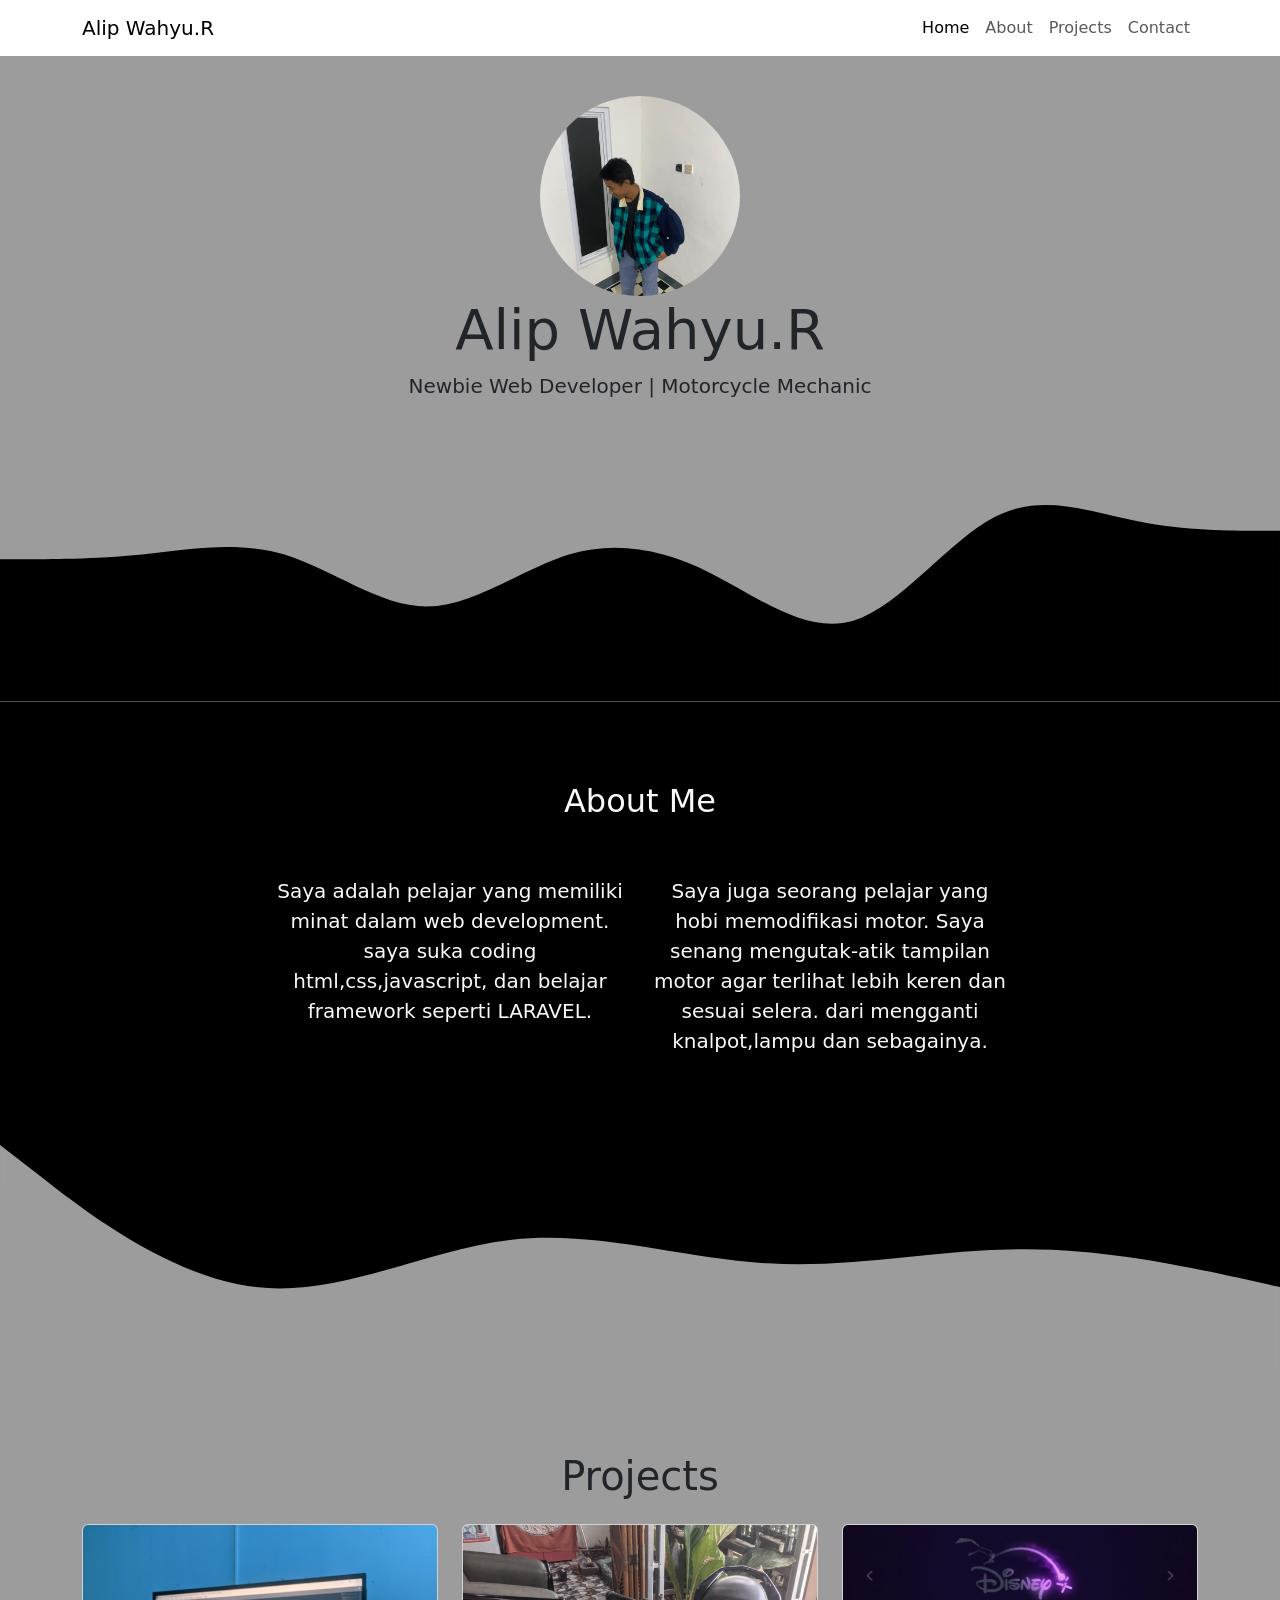
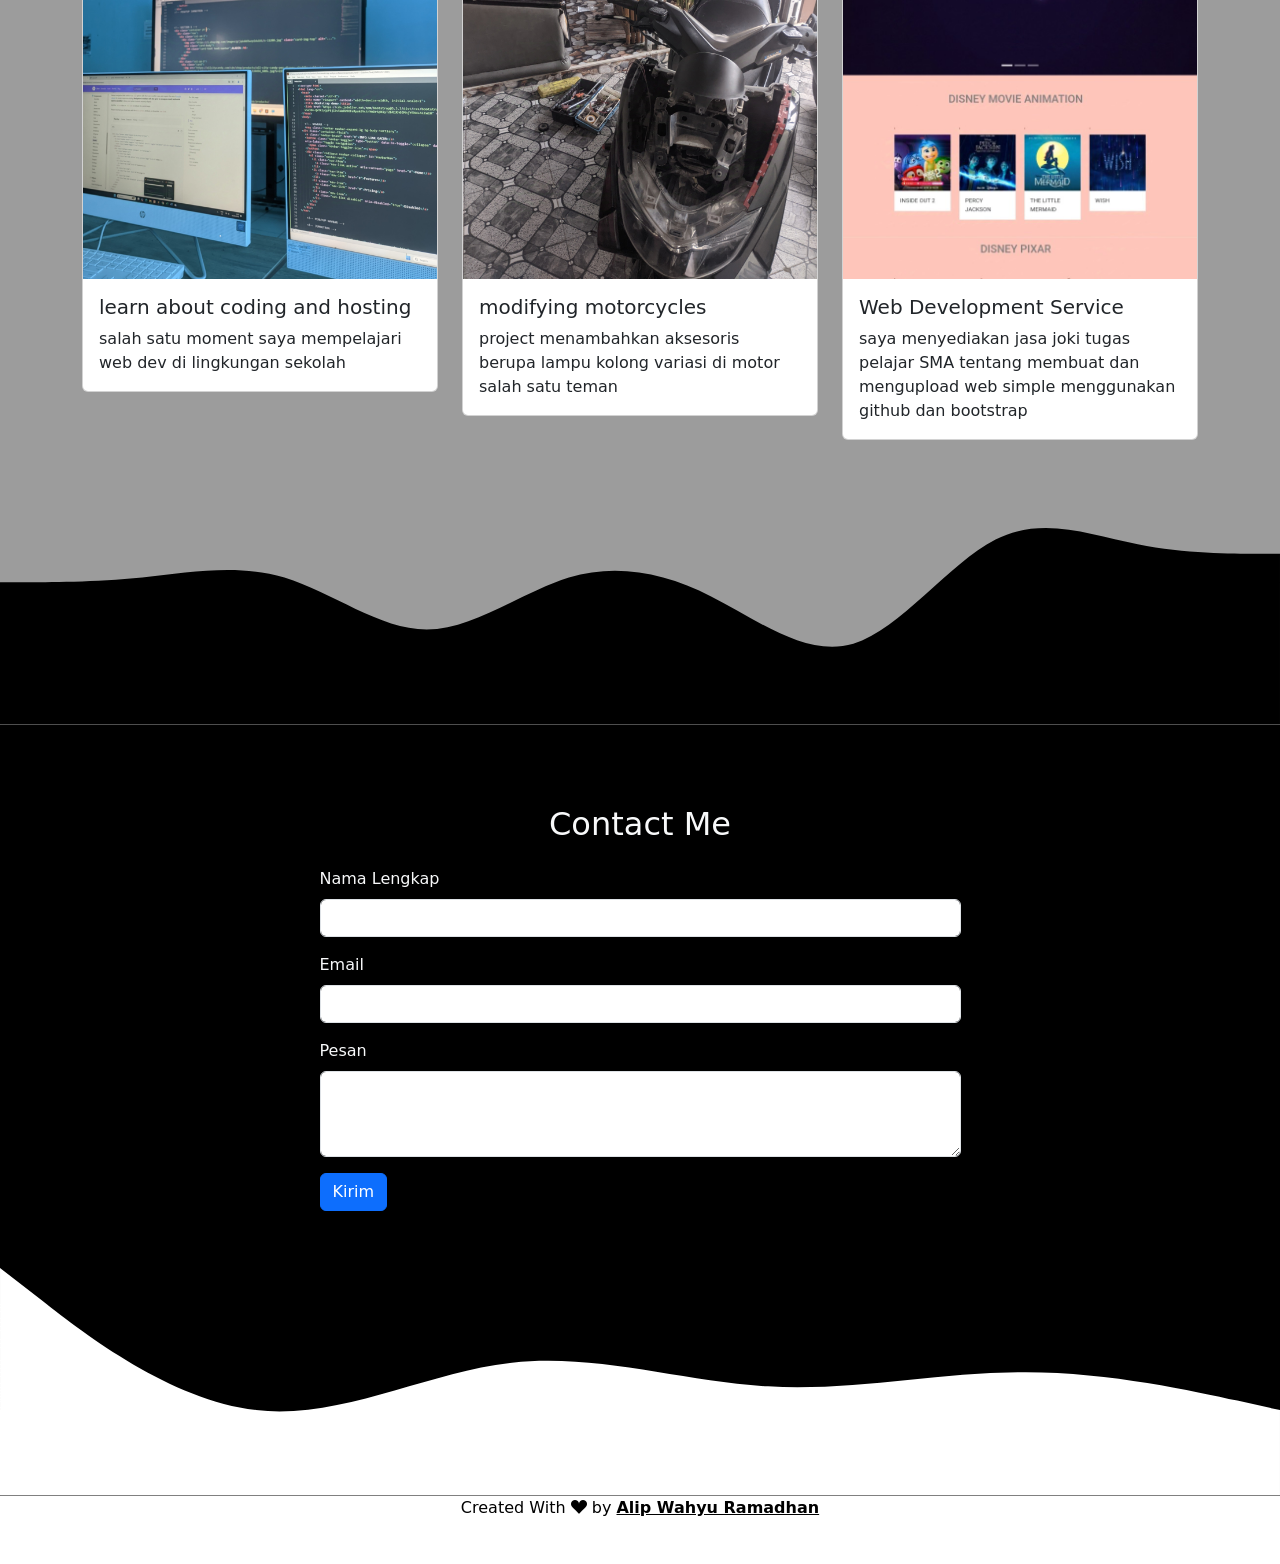
<file: index.html>
<!doctype html>
<html lang="en">
  <head>
    <meta charset="utf-8">
    <meta name="viewport" content="width=device-width, initial-scale=1">

    <link rel="stylesheet" href="styles.css">

    <!-- css -->
    <title>Alip Wahyu R</title>
    <link href="https://cdn.jsdelivr.net/npm/bootstrap@5.3.5/dist/css/bootstrap.min.css" rel="stylesheet" integrity="sha384-SgOJa3DmI69IUzQ2PVdRZhwQ+dy64/BUtbMJw1MZ8t5HZApcHrRKUc4W0kG879m7" crossorigin="anonymous">
  </head>
  <body id="home">
    <!-- p css -->
    
<!-- navbar -->

<nav class="navbar navbar-expand-lg navbar-white fw-medium bg-white shadow-md fixed-top">
  <div class="container">
    <a class="navbar-brand" href="#">Alip Wahyu.R</a>
    <button class="navbar-toggler" type="button" data-bs-toggle="collapse" data-bs-target="#navbarNav" aria-controls="navbarNav" aria-expanded="false" aria-label="Toggle navigation">
      <span class="navbar-toggler-icon"></span>
    </button>
    <div class="collapse navbar-collapse" id="navbarNav">
      <ul class="navbar-nav ms-auto">
        <li class="nav-item">
          <a class="nav-link active" aria-current="page" href="#home">Home</a>
        </li>
        <li class="nav-item">
          <a class="nav-link" href="#about">About</a>
        </li>
        <li class="nav-item">
          <a class="nav-link" href="#projects">Projects</a>
        </li>
        <li class="nav-item">
          <a class="nav-link" href="#contact">Contact</a>
        </li>
      </ul>
    </div>
  </div>
</nav>
  <!-- p navbar -->

<!-- jumbotron -->

<section class="jumbotron text-center">
  <img src="img/pribadi.jpg" width="200"
  class="rounded-circle img-tumbnail" >
  <h1 class="display-4">Alip Wahyu.R</h1>
  <p class="lead">Newbie Web Developer | Motorcycle Mechanic</p>

  <svg xmlns="http://www.w3.org/2000/svg" viewBox="0 0 1440 320"><path fill="#00000" fill-opacity="1" d="M0,160L26.7,160C53.3,160,107,160,160,154.7C213.3,149,267,139,320,154.7C373.3,171,427,213,480,213.3C533.3,213,587,171,640,154.7C693.3,139,747,149,800,176C853.3,203,907,245,960,229.3C1013.3,213,1067,139,1120,112C1173.3,85,1227,107,1280,117.3C1333.3,128,1387,128,1413,128L1440,128L1440,320L1413.3,320C1386.7,320,1333,320,1280,320C1226.7,320,1173,320,1120,320C1066.7,320,1013,320,960,320C906.7,320,853,320,800,320C746.7,320,693,320,640,320C586.7,320,533,320,480,320C426.7,320,373,320,320,320C266.7,320,213,320,160,320C106.7,320,53,320,27,320L0,320Z"></path></svg>
</section>
<!-- p jumbotron -->

<!-- about -->
<section id="about"
style="background-color: #000000;">
  <div class="container">
    <div class="row text-light text-center mb-5">
      <div class="col">
<h2>About Me</h2>
      </div>
    </div>
    <div class="row text-light justify-content-center fs-5 text-center mb-3">
      <div class="col-4 ">
        <p>Saya adalah pelajar yang memiliki minat dalam web development. saya suka coding html,css,javascript, dan belajar framework seperti LARAVEL.</p>
      </div>
        <div class="col-4">
        <p>Saya juga seorang pelajar yang hobi memodifikasi motor. Saya senang mengutak-atik tampilan motor agar terlihat lebih keren dan sesuai selera. dari mengganti knalpot,lampu dan sebagainya.</p>
      </div>
    </div>
      </div>

      <svg xmlns="http://www.w3.org/2000/svg" viewBox="0 0 1440 320"><path fill="#9c9c9c" fill-opacity="1" d="M0,64L48,101.3C96,139,192,213,288,224C384,235,480,181,576,170.7C672,160,768,192,864,197.3C960,203,1056,181,1152,181.3C1248,181,1344,203,1392,213.3L1440,224L1440,320L1392,320C1344,320,1248,320,1152,320C1056,320,960,320,864,320C768,320,672,320,576,320C480,320,384,320,288,320C192,320,96,320,48,320L0,320Z"></path></svg>
</section>
<!-- p about -->

<!-- projects -->
<section id="projects"
style="background-color: #9c9c9c;">
    <div class="container">
      <div class="row text-center">
        <div class="col pb-3">
        <h1>Projects</h1>
    </div>
  </div>


  <div class="row row-cols-1 row-cols-md-3 g-4">
    <div class="col">
      <div class="card h-80">
        <img src="img/coding.jpg" class="card-img-top" alt="...">
        <div class="card-body">
          <h5 class="card-title">learn about coding and hosting</h5>
          <p class="card-text">salah satu moment saya mempelajari web dev di lingkungan sekolah</p>
        </div>
      </div>
    </div>
    <div class="col">
      <div class="card h-95">
        <img src="img/motor.jpg" class="card-img-top" alt="...">
        <div class="card-body">
          <h5 class="card-title">modifying motorcycles</h5>
          <p class="card-text">project menambahkan aksesoris berupa lampu kolong variasi di motor salah satu teman</p>
        </div>
      </div>
    </div>
    <div class="col">
      <div class="card h-80">
        <img src="img/project.jpg" class="card-img-top" alt="...">
        <div class="card-body">
          <h5 class="card-title">Web Development Service</h5>
          <p class="card-text">saya menyediakan jasa joki tugas pelajar SMA tentang membuat dan mengupload web simple menggunakan github dan bootstrap</p>
        </div>
      </div>
    </div>
  </div>
    </div>
  <svg xmlns="http://www.w3.org/2000/svg" viewBox="0 0 1440 320"><path fill="#00000" fill-opacity="1" d="M0,160L26.7,160C53.3,160,107,160,160,154.7C213.3,149,267,139,320,154.7C373.3,171,427,213,480,213.3C533.3,213,587,171,640,154.7C693.3,139,747,149,800,176C853.3,203,907,245,960,229.3C1013.3,213,1067,139,1120,112C1173.3,85,1227,107,1280,117.3C1333.3,128,1387,128,1413,128L1440,128L1440,320L1413.3,320C1386.7,320,1333,320,1280,320C1226.7,320,1173,320,1120,320C1066.7,320,1013,320,960,320C906.7,320,853,320,800,320C746.7,320,693,320,640,320C586.7,320,533,320,480,320C426.7,320,373,320,320,320C266.7,320,213,320,160,320C106.7,320,53,320,27,320L0,320Z"></path></svg>
</section>

<!-- p projects -->

<!-- Contact Me -->
<section id="contact"
style="background-color: #000000;">
<div class="container">
  <div class="row text-center text-light">
    <div class="col mb-3">
<h2>Contact Me</h2>
    </div>
  </div>
<div class="row justify-content-center text-light">
  <div class="col-md-7">
    <form>
      <div class="mb-3">
        <label for="name" class="form-label">Nama Lengkap</label>
        <input type="text" class="form-control" id="name" aria-describedby="name">
        </div>
    </form>
      <div class="mb-3">
        <label for="email" class="form-label">Email</label>
        <input type="email" class="form-control" id="email" aria-describedby="email">
        </div>

        <div class="mb-3">
          <label for="pesan" class="form-label">Pesan</label>
          <textarea class="form-control" id="pesan" rows="3"></textarea>
        </div>
      
      <button type="submit" class="btn btn-primary">Kirim</button>
    </form>
      
  </div>
</div>
</div>


      <svg xmlns="http://www.w3.org/2000/svg" viewBox="0 0 1440 320"><path fill="#ffffff" fill-opacity="1" d="M0,64L48,101.3C96,139,192,213,288,224C384,235,480,181,576,170.7C672,160,768,192,864,197.3C960,203,1056,181,1152,181.3C1248,181,1344,203,1392,213.3L1440,224L1440,320L1392,320C1344,320,1248,320,1152,320C1056,320,960,320,864,320C768,320,672,320,576,320C480,320,384,320,288,320C192,320,96,320,48,320L0,320Z"></path></svg>
</section>


<!-- P Contact Me -->

<!-- footer -->
 <footer class="text-black text-center pb-4"
 style="background-color: #ffffff;;">
<p class="fw-medium pb-1">Created With <i class="bi bi-suit-heart-fill"></i> by <a href="https://www.instagram.com/lipwhyr?igsh=MXN3ajl0dGll5dmR0ZA==" class="text-black fw-bold">Alip Wahyu Ramadhan</a></p>

 </footer>
<!-- p footer -->
<script src="https://cdn.jsdelivr.net/npm/bootstrap@5.3.5/dist/js/bootstrap.bundle.min.js" integrity="sha384-k6d4wzSIapyDyv1kpU366/PK5hCdSbCRGRCMv+eplOQJWyd1fbcAu9OCUj5zNLiq" crossorigin="anonymous"></script>
<link rel="stylesheet" href="https://cdn.jsdelivr.net/npm/bootstrap-icons@1.11.3/font/bootstrap-icons.min.css"> 
</body>
</html>
</file>
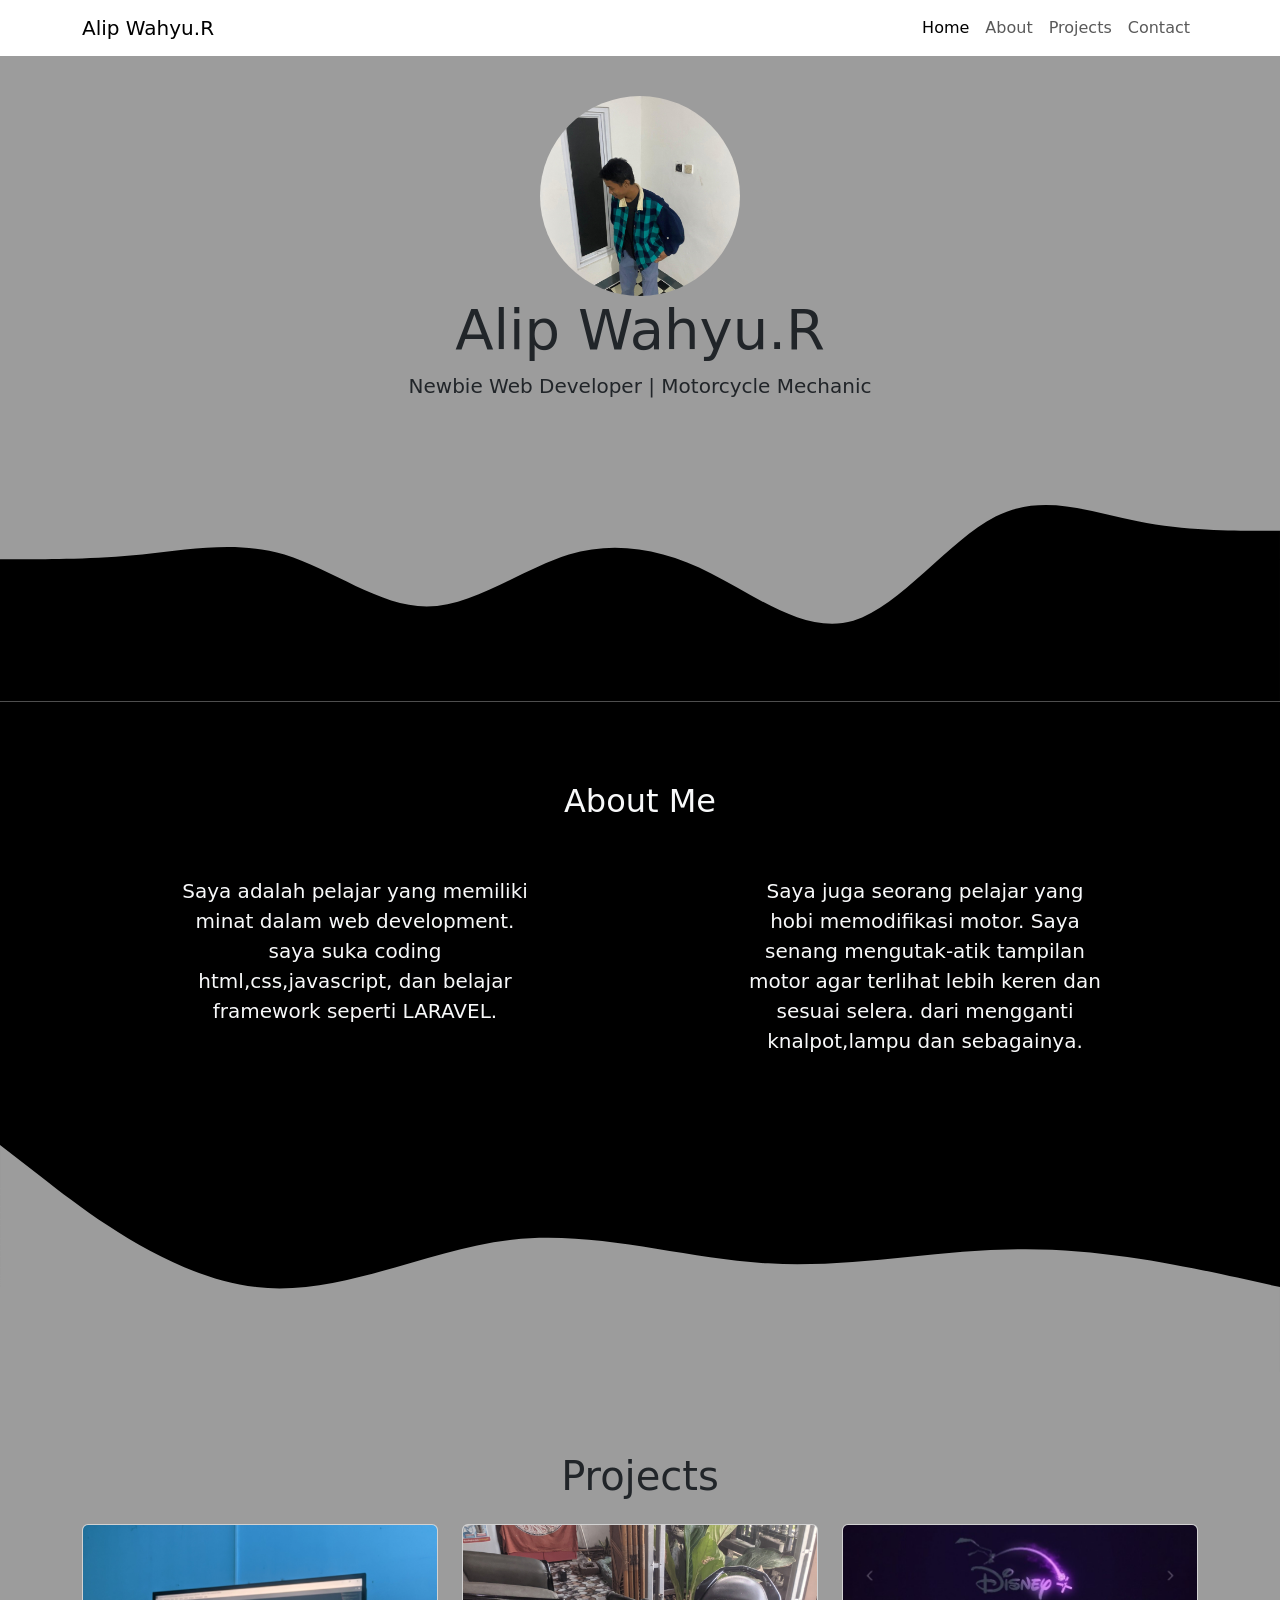
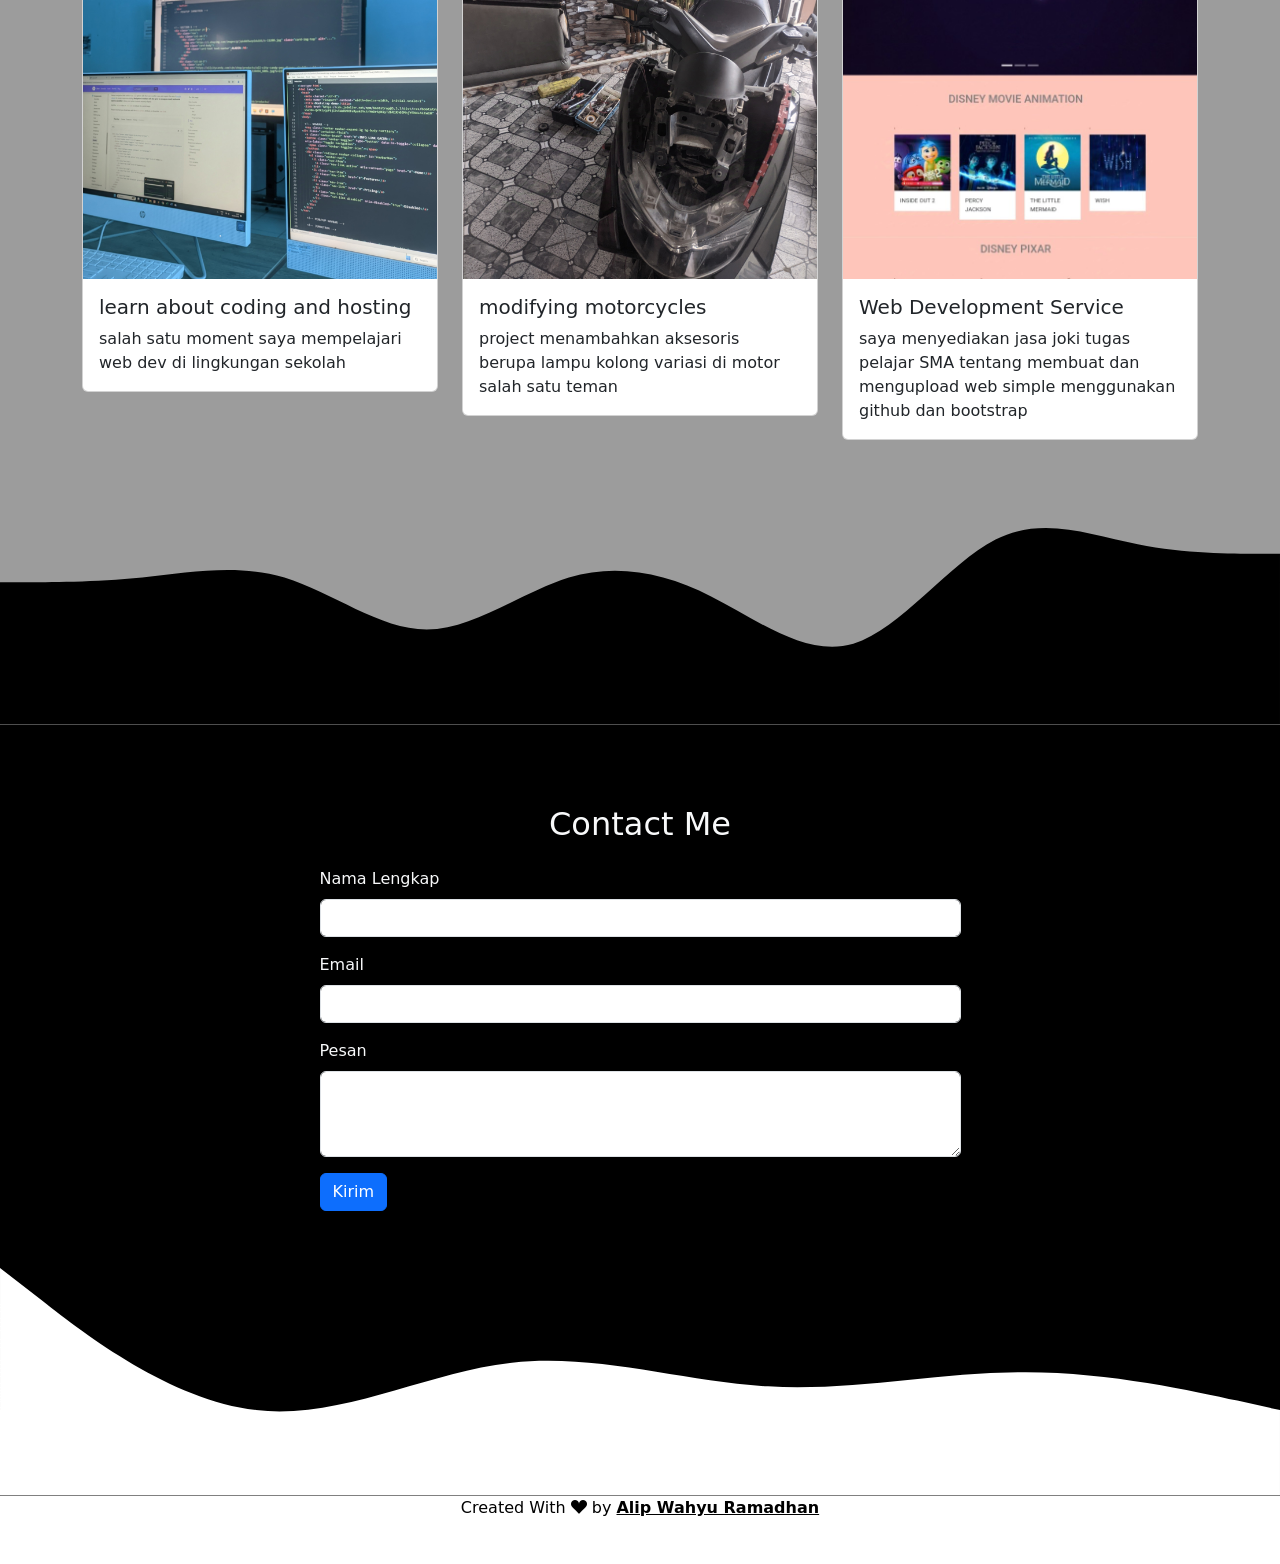
<file: porto.html>
<!doctype html>
<html lang="en">
  <head>
    <meta charset="utf-8">
    <meta name="viewport" content="width=device-width, initial-scale=1">

    <link rel="stylesheet" href="styles.css">

    <!-- css -->
    <title>Alip Wahyu R</title>
    <link href="https://cdn.jsdelivr.net/npm/bootstrap@5.3.5/dist/css/bootstrap.min.css" rel="stylesheet" integrity="sha384-SgOJa3DmI69IUzQ2PVdRZhwQ+dy64/BUtbMJw1MZ8t5HZApcHrRKUc4W0kG879m7" crossorigin="anonymous">
  </head>
  <body id="home">
    <!-- p css -->
    
<!-- navbar -->

<nav class="navbar navbar-expand-lg navbar-white fw-medium bg-white shadow-md fixed-top">
  <div class="container">
    <a class="navbar-brand" href="#">Alip Wahyu.R</a>
    <button class="navbar-toggler" type="button" data-bs-toggle="collapse" data-bs-target="#navbarNav" aria-controls="navbarNav" aria-expanded="false" aria-label="Toggle navigation">
      <span class="navbar-toggler-icon"></span>
    </button>
    <div class="collapse navbar-collapse" id="navbarNav">
      <ul class="navbar-nav ms-auto">
        <li class="nav-item">
          <a class="nav-link active" aria-current="page" href="#home">Home</a>
        </li>
        <li class="nav-item">
          <a class="nav-link" href="#about">About</a>
        </li>
        <li class="nav-item">
          <a class="nav-link" href="#projects">Projects</a>
        </li>
        <li class="nav-item">
          <a class="nav-link" href="#contact">Contact</a>
        </li>
      </ul>
    </div>
  </div>
</nav>
  <!-- p navbar -->

<!-- jumbotron -->

<section class="jumbotron text-center">
  <img src="img/pribadi.jpg" width="200"
  class="rounded-circle img-tumbnail" >
  <h1 class="display-4">Alip Wahyu.R</h1>
  <p class="lead">Newbie Web Developer | Motorcycle Mechanic</p>

  <svg xmlns="http://www.w3.org/2000/svg" viewBox="0 0 1440 320"><path fill="#00000" fill-opacity="1" d="M0,160L26.7,160C53.3,160,107,160,160,154.7C213.3,149,267,139,320,154.7C373.3,171,427,213,480,213.3C533.3,213,587,171,640,154.7C693.3,139,747,149,800,176C853.3,203,907,245,960,229.3C1013.3,213,1067,139,1120,112C1173.3,85,1227,107,1280,117.3C1333.3,128,1387,128,1413,128L1440,128L1440,320L1413.3,320C1386.7,320,1333,320,1280,320C1226.7,320,1173,320,1120,320C1066.7,320,1013,320,960,320C906.7,320,853,320,800,320C746.7,320,693,320,640,320C586.7,320,533,320,480,320C426.7,320,373,320,320,320C266.7,320,213,320,160,320C106.7,320,53,320,27,320L0,320Z"></path></svg>
</section>
<!-- p jumbotron -->

<!-- about -->
<section id="about"
style="background-color: #000000;">
  <div class="container">
    <div class="row text-light text-center mb-5">
      <div class="col">
<h2>About Me</h2>
      </div>
    </div>
    <div class="row text-light justify-content-around fs-5 text-center mb-3">
      <div class="col-4">
        <p>Saya adalah pelajar yang memiliki minat dalam web development. saya suka coding html,css,javascript, dan belajar framework seperti LARAVEL.</p>
      </div>
        <div class="col-4">
        <p>Saya juga seorang pelajar yang hobi memodifikasi motor. Saya senang mengutak-atik tampilan motor agar terlihat lebih keren dan sesuai selera. dari mengganti knalpot,lampu dan sebagainya.</p>
      </div>
    </div>
      </div>

      <svg xmlns="http://www.w3.org/2000/svg" viewBox="0 0 1440 320"><path fill="#9c9c9c" fill-opacity="1" d="M0,64L48,101.3C96,139,192,213,288,224C384,235,480,181,576,170.7C672,160,768,192,864,197.3C960,203,1056,181,1152,181.3C1248,181,1344,203,1392,213.3L1440,224L1440,320L1392,320C1344,320,1248,320,1152,320C1056,320,960,320,864,320C768,320,672,320,576,320C480,320,384,320,288,320C192,320,96,320,48,320L0,320Z"></path></svg>
</section>
<!-- p about -->

<!-- projects -->
<section id="projects"
style="background-color: #9c9c9c;">
    <div class="container">
      <div class="row text-center">
        <div class="col pb-3">
        <h1>Projects</h1>
    </div>
  </div>


  <div class="row row-cols-1 row-cols-md-3 g-4">
    <div class="col">
      <div class="card h-80">
        <img src="img/coding.jpg" class="card-img-top" alt="...">
        <div class="card-body">
          <h5 class="card-title">learn about coding and hosting</h5>
          <p class="card-text">salah satu moment saya mempelajari web dev di lingkungan sekolah</p>
        </div>
      </div>
    </div>
    <div class="col">
      <div class="card h-95">
        <img src="img/motor.jpg" class="card-img-top" alt="...">
        <div class="card-body">
          <h5 class="card-title">modifying motorcycles</h5>
          <p class="card-text">project menambahkan aksesoris berupa lampu kolong variasi di motor salah satu teman</p>
        </div>
      </div>
    </div>
    <div class="col">
      <div class="card h-80">
        <img src="img/project.jpg" class="card-img-top" alt="...">
        <div class="card-body">
          <h5 class="card-title">Web Development Service</h5>
          <p class="card-text">saya menyediakan jasa joki tugas pelajar SMA tentang membuat dan mengupload web simple menggunakan github dan bootstrap</p>
        </div>
      </div>
    </div>
  </div>
    </div>
  <svg xmlns="http://www.w3.org/2000/svg" viewBox="0 0 1440 320"><path fill="#00000" fill-opacity="1" d="M0,160L26.7,160C53.3,160,107,160,160,154.7C213.3,149,267,139,320,154.7C373.3,171,427,213,480,213.3C533.3,213,587,171,640,154.7C693.3,139,747,149,800,176C853.3,203,907,245,960,229.3C1013.3,213,1067,139,1120,112C1173.3,85,1227,107,1280,117.3C1333.3,128,1387,128,1413,128L1440,128L1440,320L1413.3,320C1386.7,320,1333,320,1280,320C1226.7,320,1173,320,1120,320C1066.7,320,1013,320,960,320C906.7,320,853,320,800,320C746.7,320,693,320,640,320C586.7,320,533,320,480,320C426.7,320,373,320,320,320C266.7,320,213,320,160,320C106.7,320,53,320,27,320L0,320Z"></path></svg>
</section>

<!-- p projects -->

<!-- Contact Me -->
<section id="contact"
style="background-color: #000000;">
<div class="container">
  <div class="row text-center text-light">
    <div class="col mb-3">
<h2>Contact Me</h2>
    </div>
  </div>
<div class="row justify-content-center text-light">
  <div class="col-md-7">
    <form>
      <div class="mb-3">
        <label for="name" class="form-label">Nama Lengkap</label>
        <input type="text" class="form-control" id="name" aria-describedby="name">
        </div>
    </form>
      <div class="mb-3">
        <label for="email" class="form-label">Email</label>
        <input type="email" class="form-control" id="email" aria-describedby="email">
        </div>

        <div class="mb-3">
          <label for="pesan" class="form-label">Pesan</label>
          <textarea class="form-control" id="pesan" rows="3"></textarea>
        </div>
      
      <button type="submit" class="btn btn-primary">Kirim</button>
    </form>
      
  </div>
</div>
</div>


      <svg xmlns="http://www.w3.org/2000/svg" viewBox="0 0 1440 320"><path fill="#ffffff" fill-opacity="1" d="M0,64L48,101.3C96,139,192,213,288,224C384,235,480,181,576,170.7C672,160,768,192,864,197.3C960,203,1056,181,1152,181.3C1248,181,1344,203,1392,213.3L1440,224L1440,320L1392,320C1344,320,1248,320,1152,320C1056,320,960,320,864,320C768,320,672,320,576,320C480,320,384,320,288,320C192,320,96,320,48,320L0,320Z"></path></svg>
</section>


<!-- P Contact Me -->

<!-- footer -->
 <footer class="text-black text-center pb-4"
 style="background-color: #ffffff;;">
<p class="fw-medium pb-1">Created With <i class="bi bi-suit-heart-fill"></i> by <a href="https://www.instagram.com/lipwhyr?igsh=MXN3ajl0dGll5dmR0ZA==" class="text-black fw-bold">Alip Wahyu Ramadhan</a></p>

 </footer>
<!-- p footer -->
<script src="https://cdn.jsdelivr.net/npm/bootstrap@5.3.5/dist/js/bootstrap.bundle.min.js" integrity="sha384-k6d4wzSIapyDyv1kpU366/PK5hCdSbCRGRCMv+eplOQJWyd1fbcAu9OCUj5zNLiq" crossorigin="anonymous"></script>
<link rel="stylesheet" href="https://cdn.jsdelivr.net/npm/bootstrap-icons@1.11.3/font/bootstrap-icons.min.css"> 
</body>
</html>
</file>
<file: styles.css>
.jumbotron {
    padding-top: 6rem;
    background-color: #9c9c9c;
}
.About {
    padding-top: 3rem;
}
.projects {
    padding-top: 3rem;
    background-color: #9c9c9c;
}
section {
    padding-top: 5rem;
}
</file>
